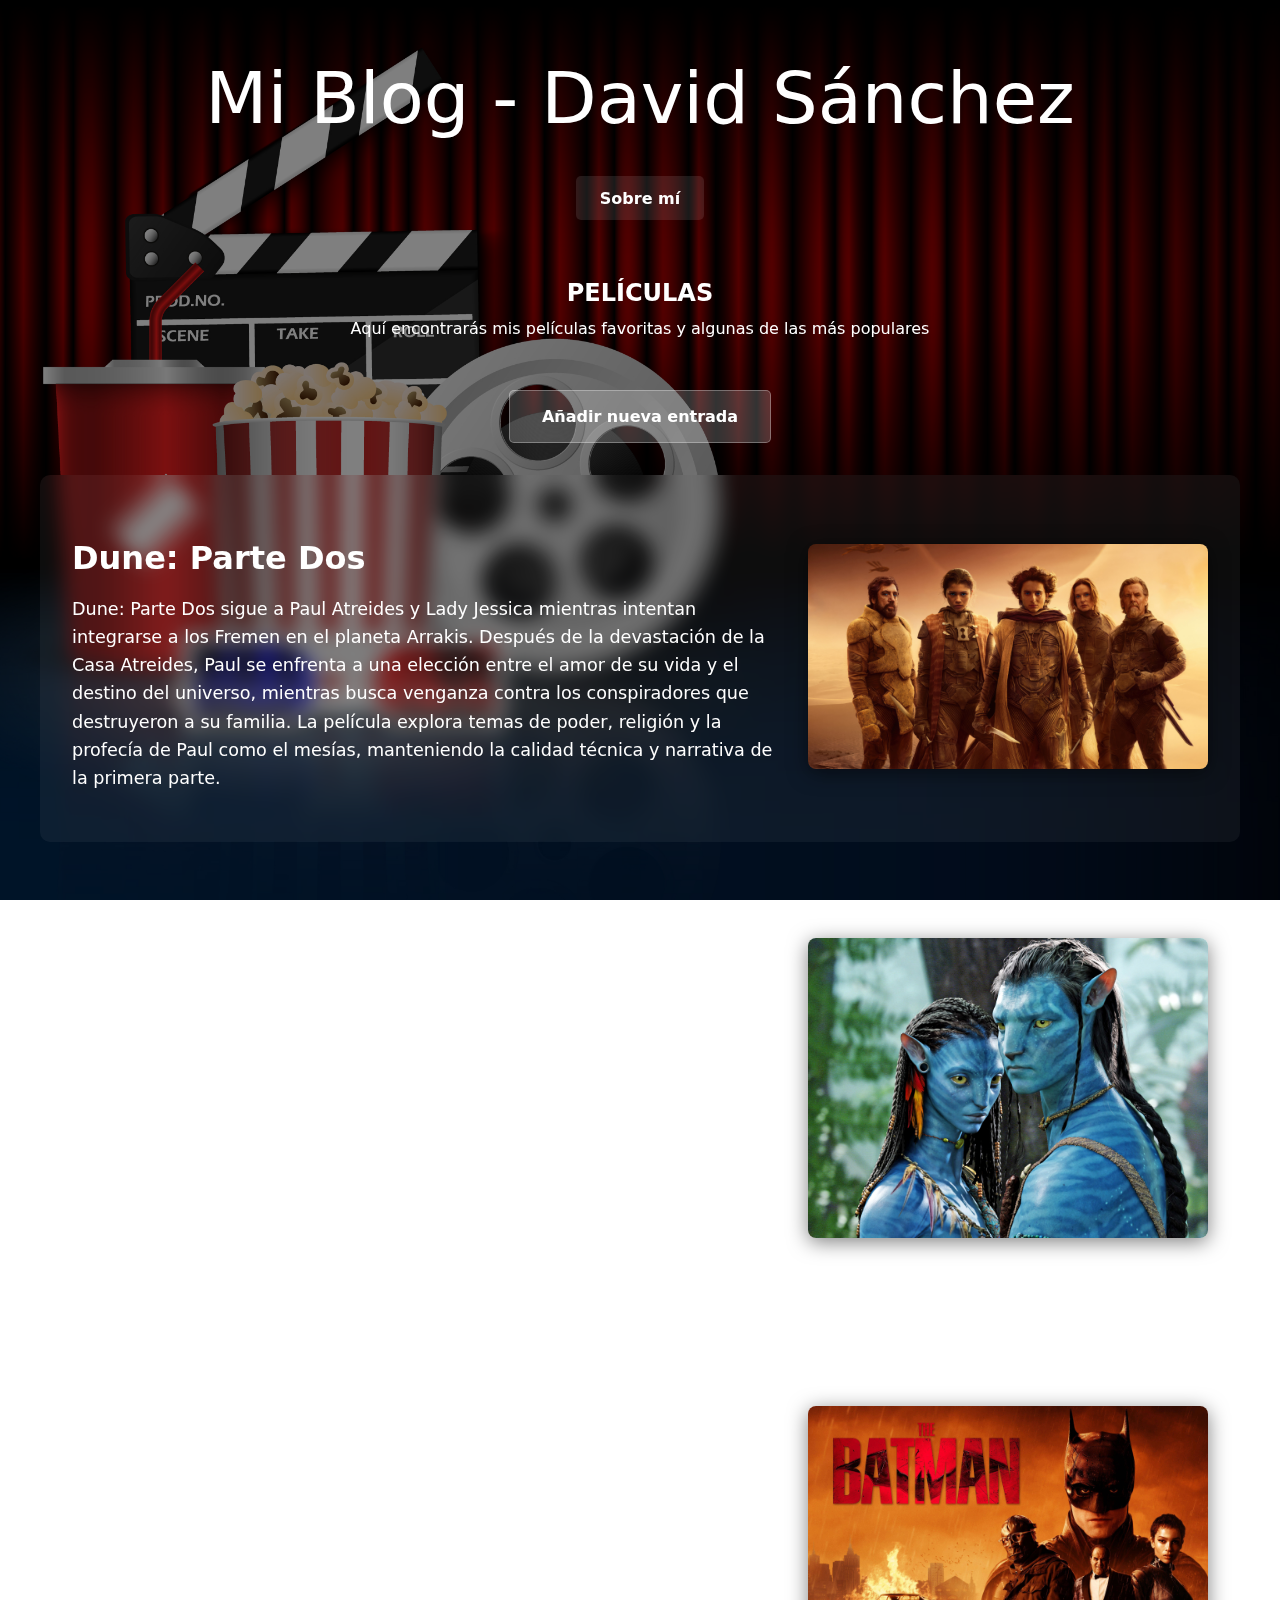
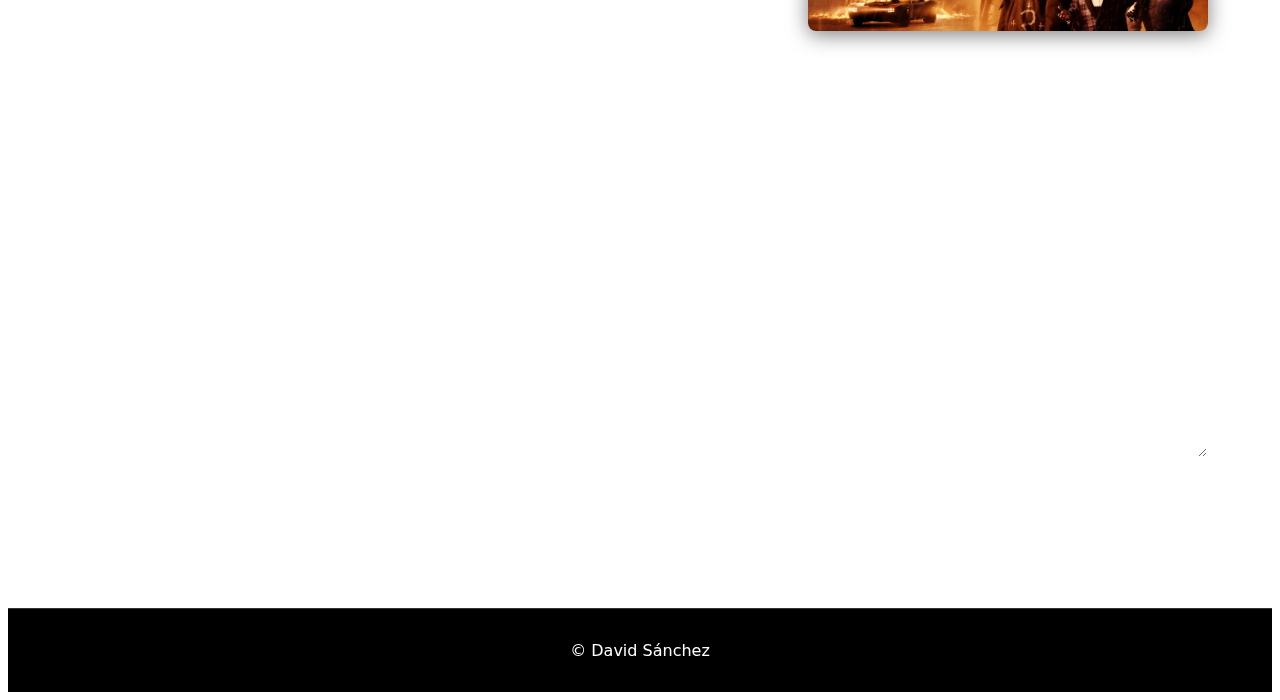
<file: Práctica 1/v2/index.html>
<!DOCTYPE html>
<html lang="es">
<head>
    <meta charset="UTF-8">
    <meta name="viewport" content="width=device-width, initial-scale=1.0">
    <title>Mi Blog</title>
    <link rel="stylesheet" href="./styles.css">
</head>
<body>
    <header>
        <h1>Mi Blog - David Sánchez</h1>
        <nav>
            <ul>
                <li><a href="#sobre-mi">Sobre mí</a></li>
            </ul>
        </nav>
    </header>
    <main>
        <section id="primera-entrada">
            <h2>PELÍCULAS</h2>
            <p>Aquí encontrarás mis películas favoritas y algunas de las más populares</p>
        </section>
        <div class="contenedor-boton-nueva-entrada">
            <button id="btn-nueva-entrada">Añadir nueva entrada</button>
        </div>
        <div id="entradas-container">
            <article class="entrada-pelicula contenido-derecha">
                <div class="contenido-pelicula">
                    <h3>Dune: Parte Dos</h3>
                    <p>Dune: Parte Dos sigue a Paul Atreides y Lady Jessica mientras intentan integrarse a los Fremen en el planeta Arrakis. Después de la devastación de la Casa Atreides, Paul se enfrenta a una elección entre el amor de su vida y el destino del universo, mientras busca venganza contra los conspiradores que destruyeron a su familia. La película explora temas de poder, religión y la profecía de Paul como el mesías, manteniendo la calidad técnica y narrativa de la primera parte.</p>
                </div>
                <div class="imagen-pelicula">
                    <img src="./imagenes/dune_peli.jpg" alt="Dune Parte Dos">
                </div>
            </article>
            <article class="entrada-pelicula contenido-izquierda">
                <div class="imagen-pelicula">
                    <img src="./imagenes/avatar_peli.jpg" alt="Avatar">
                </div>
                <div class="contenido-pelicula">
                    <h3>Avatar</h3>
                    <p>Jake Sully, un ex-marine parapléjico, se une a un programa de colonización en Pandora, donde se le asigna un avatar para sobrevivir en su nuevo entorno. A lo largo de la película, Jake aprende sobre la cultura Na'vi y se une a la resistencia contra la RDA, convirtiéndose en un héroe que protege su tierra y sus vidas</p>
                </div>
            </article>
            <article class="entrada-pelicula contenido-derecha">
                <div class="contenido-pelicula">
                    <h3>The Batman</h3>
                    <p>La película se desarrolla en un Gotham City brutal y corrupto, donde Bruce Wayne (Robert Pattinson) ha estado operando como Batman durante dos años. La historia comienza con una serie de asesinatos rituales que apuntan a la élite de la ciudad, perpetrados por el villano conocido como El Acertijo. Este personaje, interpretado por Paul Dano, deja pistas macabras que Batman debe resolver, lo que lo lleva a una profunda investigación sobre la corrupción en Gotham.</p>
                </div>
                <div class="imagen-pelicula">
                    <img src="./imagenes/batman_peli.jpg" alt="The Batman">
                </div>
            </article>
        </div>
        <section id="comentarios-section">
            <h3>Deja tu comentario</h3>
            <form id="comentarios-form">
                <input type="text" id="nombre" placeholder="Tu nombre" required>
                <textarea id="comentario" placeholder="Escribe tu comentario..." rows="4" required></textarea>
                <button type="submit">Enviar comentario</button>
            </form>
        </section>
        <section id="comentarios-lista">
            <h3>Comentarios</h3>
            <div id="lista-comentarios"></div>
        </section>
    </main>
    <div id="modal-sobre-mi" class="modal">
        <div class="modal-contenido">
            <span class="cerrar">&times;</span> <!-- este boton cierra el modal y contiene un simbolo -->
            <h2>Sobre mí</h2>
            <p>Mi nombre es David Sánchez y en este blog encontrarás mis reseñas y opiniones sobre mis películas favoritas</p>
        </div>
    </div>
    <div id="modal-nueva-entrada" class="modal">
        <div class="modal-contenido">
            <span class="cerrar-entrada">&times;</span>
            <h2>Nueva entrada de pelicula</h2>
            <form id="form-nueva-entrada">
                <input type="text" id="titulo-pelicula" placeholder="Título de la película" required>
                <textarea id="descripcion-pelicula" placeholder="Descripción de la película..." rows="4" required></textarea>
                <input type="url" id="url-imagen" placeholder="URL de la imagen" rquired>
                <button type="submit">Publicar Entrada</button>
            </form>
        </div>
    </div>

    <footer>
        <p>&copy; David Sánchez</p>
    </footer>

    <script src="script.js"></script>
</body>
</html>
</file>
<file: Práctica 1/v2/styles.css>
/* Estilos body */
body {
    background-image: url('./imagenes/fondo.jpg');
    background-size: cover;
    background-position: center;
    background-attachment: fixed;
    background-repeat: no-repeat;
    position: relative;
}

body::before {
    content: '';
    position: fixed;
    top: 0;
    left: 0;
    width: 100%;
    height: 100%;
    background-color: rgba(0, 0, 0, 0.5);
    z-index: -1;
}

/* Estilos del header */
h1 {
    font-family: system-ui, -apple-system, BlinkMacSystemFont, 'Segoe UI', Roboto, Oxygen, Ubuntu, Cantarell, 'Open Sans', 'Helvetica Neue', sans-serif;
    font-weight: 200;
    color: white;
    font-size: 4.5em;
}

header {
    display: flex;
    justify-content: center;
    align-items: center;
    flex-direction: column;
}

nav {
    font-family: system-ui, -apple-system, BlinkMacSystemFont, 'Segoe UI', Roboto, Oxygen, Ubuntu, Cantarell, 'Open Sans', 'Helvetica Neue', sans-serif;
    font-weight: 600;
    display: flex;
    justify-content: center;
    gap: 2em;
}

nav ul {
    display: flex;
    list-style: none;
    gap: 1em;
    padding: 0;
    margin: 0;
}

nav a {
    padding: 0.8em 1.5em;
    background-color: rgba(255, 255, 255, 0.1);
    color: white;
    text-decoration: none;
    border-radius: 5px;
}

nav a:hover {
    background-color: rgba(255, 255, 255, 0.3);
}

/* Estilos del main */
main {
    font-family: system-ui, -apple-system, BlinkMacSystemFont, 'Segoe UI', Roboto, Oxygen, Ubuntu, Cantarell, 'Open Sans', 'Helvetica Neue', sans-serif;
    max-width: 1200px;
    margin: 0 auto;
    padding: 0 2em;
}

/* este estilo se aplica a todos los hijos de primera entrada */
#primera-entrada > * {
    margin: 0.3em;
}

#primera-entrada {
    display: flex;
    flex-direction: column;
    align-items: center;
    margin-top: 4em;
    margin-bottom: 3em;
    color: white;
    text-align: center;
}

/* Estilos de las pelis */
.entrada-pelicula {
    display: flex;
    gap: 2em;
    align-items: center;
    margin-bottom: 4em;
    padding: 2em;
    background-color: rgba(255, 255, 255, 0.05);
    border-radius: 10px;
    backdrop-filter: blur(10px);
}

.contenido-derecha {
    flex-direction: row;
}

.contenido-izquierda {
    flex-direction: row-reverse;
}

.contenido-pelicula {
    flex: 1;
    color: white;
}

.contenido-pelicula h3 {
    font-size: 2em;
    margin-bottom: 0.5em;
    color: #fff;
}

.contenido-pelicula p {
    line-height: 1.6;
    font-size: 1.1em;
}

.imagen-pelicula {
    flex: 0 0 400px;
}

.imagen-pelicula img {
    width: 100%;
    height: auto;
    border-radius: 8px;
    box-shadow: 0 4px 20px rgba(0, 0, 0, 0.5);
}

/* botón nueva peli */
.contenedor-boton-nueva-entrada {
    text-align: center;
    margin-bottom: 2em;
}

#btn-nueva-entrada {
    padding: 1em 2em;
    background-color: rgba(255, 255, 255, 0.2);
    color: white;
    border: 1px solid rgba(255, 255, 255, 0.3);
    border-radius: 5px;
    cursor: pointer;
    font-family: inherit;
    font-weight: 600;
    font-size: 1em;
}

#btn-nueva-entrada:hover {
    background-color: rgba(255, 255, 255, 0.3);
}

/* seccion de los comentarios */
#comentarios-section {
    margin-top: 4em;
    padding: 2em;
    background-color: rgba(255, 255, 255, 0.05);
    border-radius: 10px;
    backdrop-filter: blur(10px);
    color: white;
}

#comentarios-section h3 {
    font-size: 1.8em;
    margin-bottom: 1em;
    text-align: center;
}

#comentarios-lista {
    margin-top: 2em;
    padding: 2em;
    background-color: rgba(255, 255, 255, 0.05);
    border-radius: 10px;
    backdrop-filter: blur(10px);
    color: white;
}

#comentarios-lista h3 {
    font-size: 1.8em;
    margin-bottom: 1em;
    text-align: center;
}

#comentarios-form {
    display: flex;
    flex-direction: column;
    gap: 1em;
    margin-bottom: 2em;
}

#comentarios-form input, #comentarios-form textarea {
    padding: 0.8em;
    border: 1px solid rgba(255, 255, 255, 0.3);
    border-radius: 5px;
    background-color: rgba(255, 255, 255, 0.1);
    color: white;
    font-family: inherit;
    font-size: 1em;
}

#comentarios-form input::placeholder, #comentarios-form textarea::placeholder {
    color: rgba(255, 255, 255, 0.6);
}

#comentarios-form button {
    padding: 0.8em 1.5em;
    background-color: rgba(255, 255, 255, 0.2);
    color: white;
    border: 1px solid rgba(255, 255, 255, 0.3);
    border-radius: 5px;
    cursor: pointer;
    font-family: inherit;
    font-weight: 600;
}

#comentarios-form button:hover {
    background-color: rgba(255, 255, 255, 0.3);
}

.comentario-item {
    padding: 1em;
    background-color: rgba(255, 255, 255, 0.08);
    border-radius: 5px;
    margin-bottom: 1em;
}

.comentario-autor {
    font-weight: 600;
    margin-bottom: 0.5em;
}

.comentario-texto {
    line-height: 1.5;
}

.no-comentarios {
    text-align: center;
    color: rgba(255, 255, 255, 0.6);
    font-style: italic;
}

/* seccion modales */
.modal {
    display: none;
    position: fixed;
    z-index: 1000;
    left: 0;
    top: 0;
    width: 100%;
    height: 100%;
    background-color: rgba(0, 0, 0, 0.7);
    backdrop-filter: blur(5px);
    font-family: system-ui, -apple-system, BlinkMacSystemFont, 'Segoe UI', Roboto, Oxygen, Ubuntu, Cantarell, 'Open Sans', 'Helvetica Neue', sans-serif;
}

.modal-contenido {
    background-color: rgba(30, 30, 30, 0.95);
    margin: 15% auto;
    padding: 2em;
    border: 1px solid rgba(255, 255, 255, 0.2);
    border-radius: 10px;
    width: 80%;
    max-width: 500px;
    color: white;
    position: relative;
}

.modal-contenido h2 {
    margin-top: 0;
    font-size: 2em;
}

.modal-contenido p {
    line-height: 1.6;
    font-size: 1.1em;
}

.cerrar {
    color: #aaa;
    float: right;
    font-size: 28px;
    font-weight: bold;
    cursor: pointer;
    line-height: 20px;
}

.cerrar:hover,
.cerrar:focus {
    color: white;
}

.cerrar-entrada {
    color: #aaa;
    float: right;
    font-size: 28px;
    font-weight: bold;
    cursor: pointer;
    line-height: 20px;
}

.cerrar-entrada:hover,
.cerrar-entrada:focus {
    color: white;
}

#form-nueva-entrada {
    display: flex;
    flex-direction: column;
    gap: 1em;
    margin-top: 1em;
}

#form-nueva-entrada input,
#form-nueva-entrada textarea {
    padding: 0.8em;
    border: 1px solid rgba(255, 255, 255, 0.3);
    border-radius: 5px;
    background-color: rgba(255, 255, 255, 0.1);
    color: white;
    font-family: inherit;
    font-size: 1em;
}

#form-nueva-entrada input::placeholder,
#form-nueva-entrada textarea::placeholder {
    color: rgba(255, 255, 255, 0.6);
}

#form-nueva-entrada button {
    padding: 0.8em 1.5em;
    background-color: rgba(255, 255, 255, 0.2);
    color: white;
    border: 1px solid rgba(255, 255, 255, 0.3);
    border-radius: 5px;
    cursor: pointer;
    font-family: inherit;
    font-weight: 600;
    margin-top: 1em;
}

#form-nueva-entrada button:hover {
    background-color: rgba(255, 255, 255, 0.3);
}


/* footer */
footer {
    background-color: black;
    text-align: center;
    font-family: system-ui, -apple-system, BlinkMacSystemFont, 'Segoe UI', Roboto, Oxygen, Ubuntu, Cantarell, 'Open Sans', 'Helvetica Neue', sans-serif;
    font-weight: 400;
    color: white;
    margin-top: 2em;
    padding: 1em 0;
    border-top: 1px solid rgba(255, 255, 255, 0.2);
}
</file>
